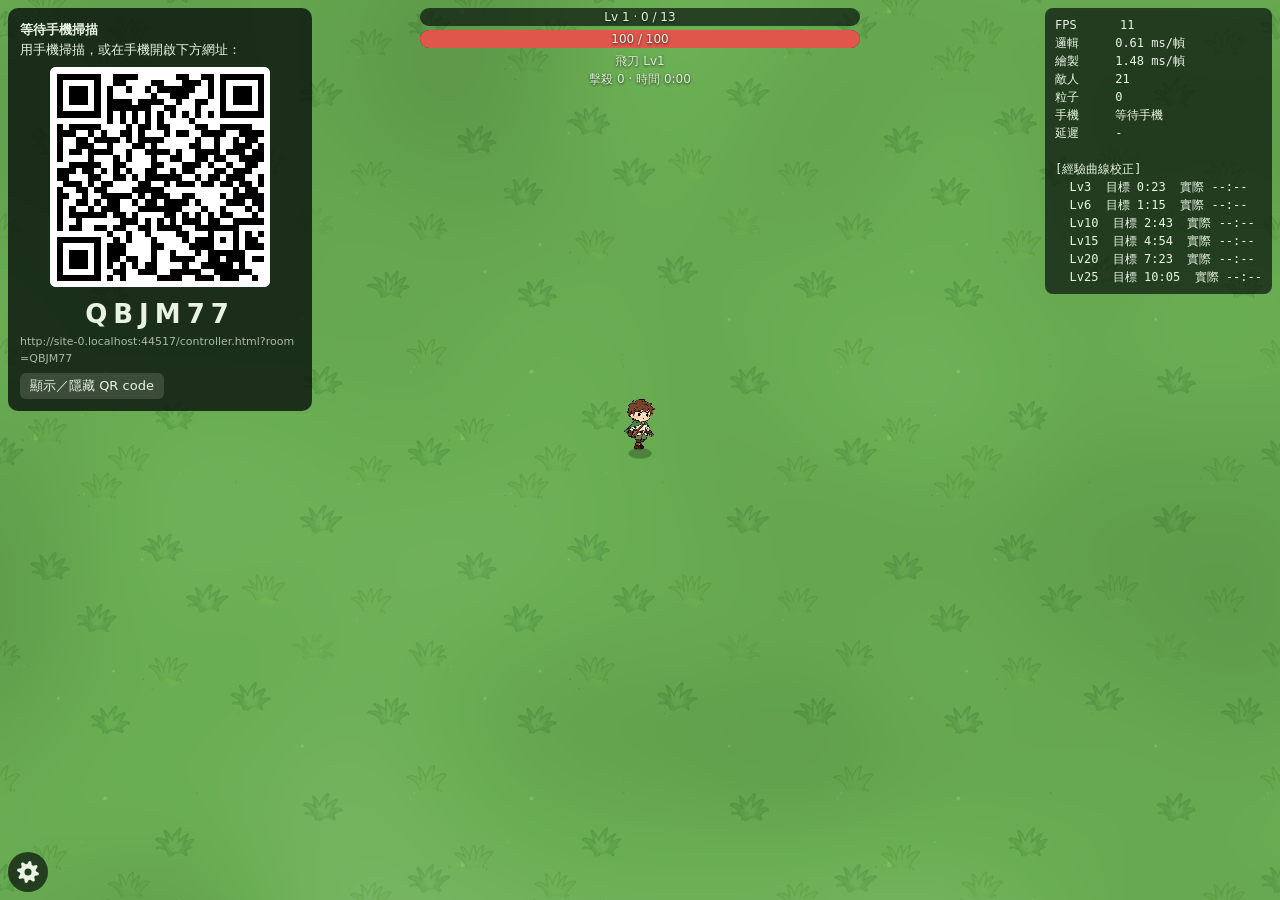
<file: index.html>
<!doctype html>
<html lang="zh-Hant">
  <head>
    <meta charset="UTF-8" />
    <meta name="viewport" content="width=device-width, initial-scale=1" />
    <title>擁擠森林</title>
    <style>html,body{background:#1f3a28;height:100%;margin:0;overflow:hidden}#game canvas{display:block}</style>
    <script type="module" crossorigin src="./assets/main-DxUnNJAF.js"></script>
    <link rel="modulepreload" crossorigin href="./assets/cardView-BI2mxIaM.js">
    <link rel="modulepreload" crossorigin href="./assets/CanvasPool-BzZMHP6a.js">
    <link rel="modulepreload" crossorigin href="./assets/Filter-CmPUXH1g.js">
    <link rel="modulepreload" crossorigin href="./assets/canvasUtils-3wXU8u6f.js">
    <link rel="modulepreload" crossorigin href="./assets/Cache-BmEEHOkg.js">
    <link rel="modulepreload" crossorigin href="./assets/GCManagedHash-Bc9sPF4M.js">
    <link rel="modulepreload" crossorigin href="./assets/RenderTargetSystem-B7dNRndc.js">
    <link rel="modulepreload" crossorigin href="./assets/getTextureBatchBindGroup-B2Xs_qEs.js">
    <link rel="modulepreload" crossorigin href="./assets/GraphicsContext-DtOyLDDt.js">
    <link rel="modulepreload" crossorigin href="./assets/getTexelRangeRects-C0QQVGpB.js">
    <link rel="stylesheet" crossorigin href="./assets/cardView-QURQoKUv.css">
    <link rel="stylesheet" crossorigin href="./assets/main-BsFErMpP.css">
  </head>
  <body>
    <div id="game"></div>
    <div id="overlay"></div>
  </body>
</html>
</file>
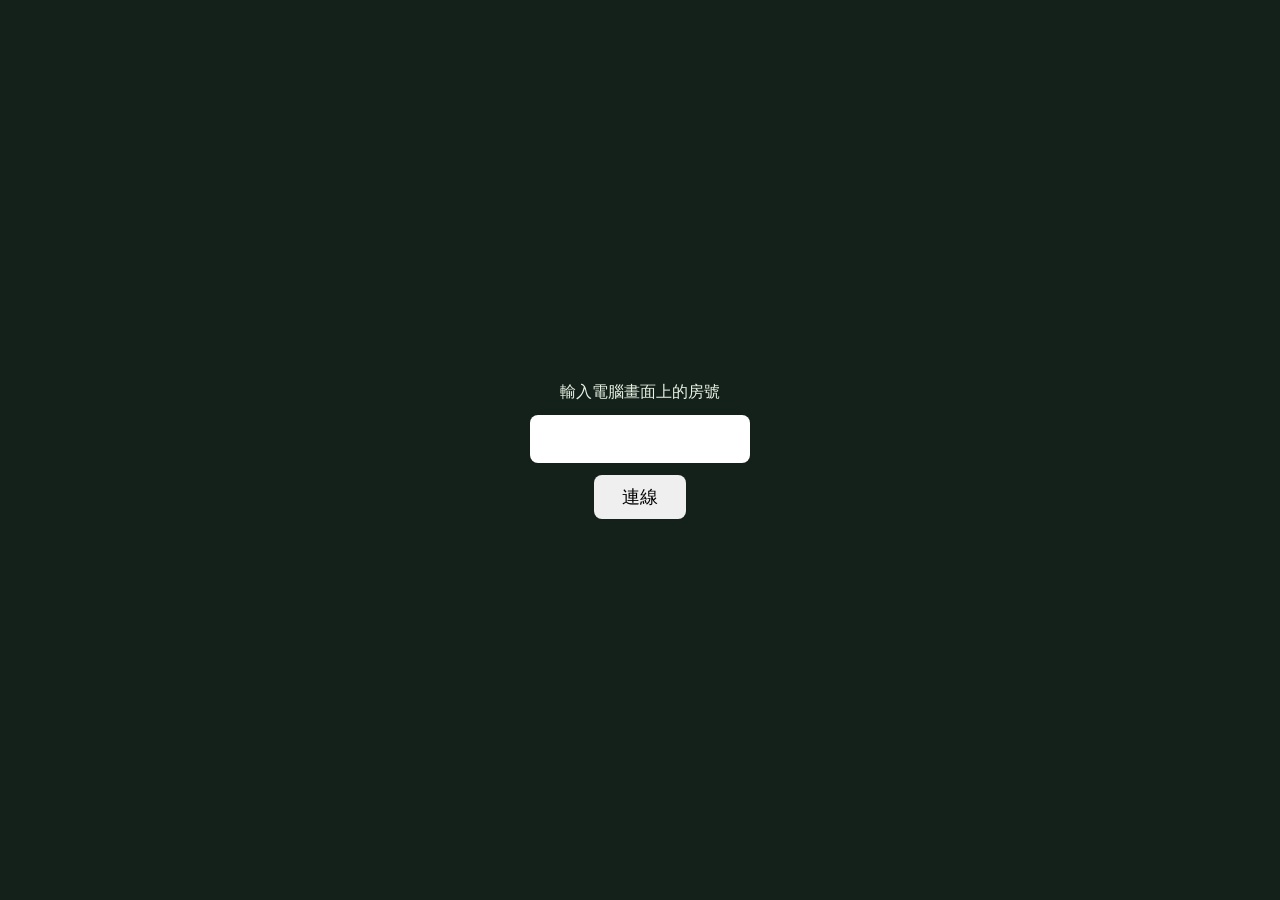
<file: controller.html>
<!doctype html>
<html lang="zh-Hant">
  <head>
    <meta charset="UTF-8" />
    <meta
      name="viewport"
      content="width=device-width, initial-scale=1, maximum-scale=1, user-scalable=no, viewport-fit=cover"
    />
    <title>擁擠森林 · 手機控制器</title>
    <script type="module" crossorigin src="./assets/controller-Bpd9dy7P.js"></script>
    <link rel="modulepreload" crossorigin href="./assets/cardView-BI2mxIaM.js">
    <link rel="stylesheet" crossorigin href="./assets/cardView-QURQoKUv.css">
    <link rel="stylesheet" crossorigin href="./assets/controller-BvuFHLNt.css">
  </head>
  <body>
    <div id="rotate-hint">請把手機橫過來</div>
    <div id="pad" hidden>
      <div id="stick-zone"></div>
      <div id="right">
        <div id="status"></div>
        <button id="dash" type="button">衝刺</button>
      </div>
    </div>
    <div id="choices" hidden>
      <div id="choices-title">升級！選一個</div>
      <div id="choices-list"></div>
      <button id="reroll" type="button">重抽</button>
    </div>
    <div id="dead" hidden>你倒下了<small>請看電腦畫面</small></div>
    <form id="join" hidden>
      <div>輸入電腦畫面上的房號</div>
      <input id="join-input" maxlength="6" autocomplete="off" autocapitalize="characters" />
      <button type="submit">連線</button>
    </form>
  </body>
</html>
</file>
<file: assets/cardView-QURQoKUv.css>
.cf-card{--kc:var(--cf-up);width:var(--cf-card-w);height:var(--cf-card-h);border:3px solid var(--kc);background:var(--cf-scene);color:var(--cf-ink);text-align:center;cursor:pointer;touch-action:manipulation;transform-origin:50% 60%;border-radius:12px;flex:none;grid-template-rows:auto auto auto 1fr auto;padding:0;font:16px Microsoft JhengHei,PingFang TC,system-ui,sans-serif;transition:transform .12s ease-out;display:grid;position:relative;overflow:hidden}:root{--cf-scene:#1d2c20;--cf-ink:#f2f7ee;--cf-new:#3a8ad6;--cf-up:#4f9a3a;--cf-gen:#8a7cc8;--cf-evo:#e2a72a;--cf-gain:#7fd36a;--cf-cost:#ff7a6a;--cf-gold:#ffd65a;--cf-card-w:200px;--cf-card-h:360px;--cf-art-h:84px;--cf-icon:68px;--cf-desc-size:13px;--cf-partner-icon:26px}.cf-card[data-kind=weapon]{--kc:var(--cf-new)}.cf-card[data-kind=general]{--kc:var(--cf-gen)}.cf-card[data-kind=evolve]{--kc:var(--cf-evo);background:#3a3218;border-color:#0000;border-radius:4px;overflow:visible}.cf-card-key{z-index:2}@media (hover:hover){.cf-card:hover{transform:translateY(-4px)}}.cf-card.is-pressed{transition:transform 60ms ease-out;transform:scale(.92)}.cf-card.is-picked{border-color:var(--cf-gold);animation:.24s cubic-bezier(.3,1.6,.5,1) cf-card-bounce}@keyframes cf-card-bounce{0%{transform:scale(.92)}to{transform:scale(1)}}.cf-deal .cf-card{animation:.38s cubic-bezier(.2,1.3,.4,1) backwards cf-card-deal}.cf-deal .cf-card:nth-child(2){animation-delay:.14s}.cf-deal .cf-card:nth-child(3){animation-delay:.28s}@keyframes cf-card-deal{0%{opacity:0;transform:translateY(40px)scale(.85)}to{opacity:1;transform:none}}.cf-card-tag{background:var(--kc);color:#10180f;padding:4px 8px;font-size:14px;font-weight:700}.cf-card-art{height:var(--cf-art-h);place-items:center;padding-top:10px;display:grid}.cf-card-art>img{width:var(--cf-icon);height:var(--cf-icon);object-fit:contain}.cf-card-title{font-size:min(20px, calc((var(--cf-card-w) - 24px) / var(--chars,1)));white-space:nowrap;padding:2px 10px;font-weight:700;line-height:30px}.cf-card-desc{font-size:var(--cf-desc-size);align-content:start;gap:2px;min-height:0;padding:4px 14px 10px;line-height:1.5;display:grid;overflow:hidden}.cf-card-delta{color:var(--cf-gold);font-weight:700}.cf-card-delta.is-worse{color:var(--cf-cost)}.cf-phrase{word-break:keep-all;text-wrap:balance;max-width:100%;display:inline-block}.cf-nowrap{white-space:nowrap}.cf-card-gain{color:var(--cf-gain)}.cf-card-cost{color:var(--cf-cost)}.cf-card-partner{color:#fff9;justify-content:center;align-items:center;gap:6px;padding:2px 8px 4px;font-size:12px;display:flex}.cf-card-partner img{width:var(--cf-partner-icon);height:var(--cf-partner-icon);object-fit:contain}.cf-card-partner.is-pulse{color:var(--cf-gold)}.cf-card-partner.is-pulse img{animation:1.1s ease-in-out infinite cf-partner-pulse}@keyframes cf-partner-pulse{50%{transform:scale(1.25)}}.cf-card-foot{border-top:1px solid #ffffff1f;justify-content:center;gap:9px;padding:10px 8px;display:flex}.cf-pip{background:#ffffff2e;border-radius:2px;width:11px;height:11px;transform:rotate(45deg)}.cf-pip.is-done{background:var(--cf-gold)}.cf-pip.is-next{background:var(--cf-gold);animation:.9s ease-in-out infinite cf-pip-blink}@keyframes cf-pip-blink{50%{background:#ffffff2e}}.cf-card-key{color:#fff;background:#00000059;border-radius:6px;place-items:center;width:22px;height:22px;font-size:13px;display:grid;position:absolute;top:6px;right:6px}@media (prefers-reduced-motion:reduce){.cf-card,.cf-card.is-pressed{transition:none;transform:none}.cf-deal .cf-card,.cf-card.is-picked{animation:none}.cf-pip.is-next{outline:2px solid #fff;animation:none}.cf-card-partner.is-pulse img{animation:none}}.cf-card-frame{--fk:.15;--cf-frame-b:3px;top:calc(-1 * var(--cf-frame-b) - var(--fk) * 92px);left:calc(-1 * var(--cf-frame-b) - var(--fk) * 103px);right:calc(-1 * var(--cf-frame-b));bottom:calc(-1 * var(--cf-frame-b));z-index:1;border-style:solid;border-width:calc(var(--fk) * 445px) calc(var(--fk) * 83px) calc(var(--fk) * 81px) calc(var(--fk) * 455px);pointer-events:none;border-image-slice:133.5 24.9 24.3 136.5;border-image-repeat:stretch;position:absolute}.cf-card-frame>img{max-width:none;position:absolute}.cf-card-frame-top,.cf-card-frame-bottom{left:calc(50% - var(--fk) * 134.5px - var(--fk) * 150px / 2);width:calc(var(--fk) * 150px);height:calc(var(--fk) * 119px)}.cf-card-frame-top{top:calc(var(--fk) * 92px - var(--fk) * 26px - var(--fk) * 445px)}.cf-card-frame-bottom{bottom:calc(-1 * var(--fk) * 81px - var(--fk) * 26px)}.cf-card-frame-left,.cf-card-frame-right{top:calc(50% - var(--fk) * 136px - var(--fk) * 160px / 2);width:calc(var(--fk) * 120px);height:calc(var(--fk) * 160px)}.cf-card-frame-left{left:calc(var(--fk) * 103px - var(--fk) * 26px - var(--fk) * 455px)}.cf-card-frame-right{right:calc(-1 * var(--fk) * 83px - var(--fk) * 26px)}
</file>
<file: assets/main-BsFErMpP.css>
.cf-dev{z-index:40;color:#fbeee0;background:#140e08e0;border:2px dashed #ff9f43;border-radius:10px;width:340px;max-height:calc(100vh - 16px);font:12px/1.4 Microsoft JhengHei,PingFang TC,system-ui,sans-serif;position:fixed;bottom:8px;right:8px;overflow-y:auto}.cf-dev-header{color:#ffb86b;cursor:pointer;-webkit-user-select:none;user-select:none;padding:6px 10px;font-weight:700}.cf-dev[data-collapsed=true] .cf-dev-body{display:none}.cf-dev-body{padding:0 10px 10px}.cf-dev-section{opacity:.75;margin:8px 0 4px;font-weight:700}.cf-dev-row,.cf-dev-wrap{flex-wrap:wrap;align-items:center;gap:4px;margin-bottom:4px;display:flex}.cf-dev-label{flex-shrink:0;width:44px}.cf-dev-value{opacity:.8;margin-left:auto}.cf-dev button{color:inherit;font:inherit;cursor:pointer;background:#3a2a1c;border:1px solid #8a6a4a;border-radius:5px;padding:2px 7px}.cf-dev button:hover{background:#5a3f28}.cf-dev button[data-active=true]{background:#8a5a2a;border-color:#ffb86b}.cf-dev-slider{align-items:center;gap:3px;display:inline-flex}.cf-dev-slider input[type=range]{accent-color:#ff9f43;width:56px}.cf-dev-slider span{font-variant-numeric:tabular-nums;opacity:.85;min-width:2.5em}.cf-perf{z-index:10;color:#e8f3e4;white-space:pre;pointer-events:none;background:#0a140eb8;border-radius:8px;padding:8px 10px;font:12px/1.5 ui-monospace,Consolas,monospace;position:fixed;top:8px;right:8px}.cf-pairing{z-index:10;color:#e8f3e4;background:#0a140ed1;border-radius:10px;max-width:280px;padding:12px;font:13px/1.5 Microsoft JhengHei,PingFang TC,system-ui,sans-serif;position:fixed;top:8px;left:8px}.cf-pairing[data-collapsed=true] .cf-pairing-body{display:none}.cf-pairing canvas{background:#fff;border-radius:6px;margin:8px auto;display:block}.cf-pairing .cf-room{text-align:center;letter-spacing:6px;font-size:26px;font-weight:700}.cf-pairing .cf-url{word-break:break-all;opacity:.7;font-size:11px}.cf-pairing .cf-warn{color:#ffd27a;margin-top:6px;font-size:12px}.cf-pairing button{font:inherit;color:inherit;cursor:pointer;background:#ffffff24;border:0;border-radius:6px;margin-top:6px;padding:3px 10px}.cf-status{font-weight:700}.cf-status[data-state=connected]{color:#8be28b}.cf-status[data-state=error]{color:#ff8a80}.cf-hud{z-index:9;color:#e8f3e4;text-align:center;pointer-events:none;text-shadow:0 1px 3px #000c;width:min(440px,46vw);font:13px/1.5 Microsoft JhengHei,PingFang TC,system-ui,sans-serif;position:fixed;top:8px;left:50%;transform:translate(-50%)}.cf-bar{background:#0a140eb3;border-radius:9px;height:18px;margin-bottom:4px;position:relative;overflow:hidden}.cf-bar-fill{width:0;transition:width .12s linear;position:absolute;inset:0 auto 0 0}.cf-xp .cf-bar-fill{background:#4aa8ff}.cf-hp .cf-bar-fill{background:#e0564b}.cf-hp[data-hurt=true]{outline:2px solid #ff9a90}.cf-bar-label{font-size:12px;line-height:18px;position:relative}.cf-hud-weapons,.cf-hud-stats{opacity:.9;font-size:12px}.cf-death[hidden]{display:none}.cf-death{z-index:30;color:#fbe9e7;background:#1e0606cc;flex-direction:column;justify-content:center;align-items:center;gap:16px;font-family:Microsoft JhengHei,PingFang TC,system-ui,sans-serif;display:flex;position:fixed;inset:0}.cf-death-title{font-size:40px;font-weight:700}.cf-death-summary{font-size:18px}.cf-death button{color:#2a1a24;cursor:pointer;background:#ffe14a;border:0;border-radius:8px;padding:10px 28px;font:700 18px inherit}.cf-settings{z-index:40;color:#e8f3e4;flex-direction:column;align-items:flex-start;gap:8px;font:13px/1.5 Microsoft JhengHei,PingFang TC,system-ui,sans-serif;display:flex;position:fixed;bottom:8px;left:8px}.cf-settings-gear{width:40px;height:40px;color:inherit;cursor:pointer;background:#0a140eb8;border:0;border-radius:50%;padding:8px;transition:background .15s,transform .3s}.cf-settings-gear:hover{background:#0a140ee6}.cf-settings-gear[aria-expanded=true]{transform:rotate(45deg)}.cf-settings-gear svg{fill:currentColor;width:100%;height:100%;display:block}.cf-settings-panel{background:#0a140ed1;border-radius:10px;width:240px;padding:12px}.cf-settings-panel[hidden]{display:none}.cf-settings-title{margin-bottom:8px;font-weight:700}.cf-settings-row{align-items:center;gap:8px;display:flex}.cf-settings-row input{accent-color:#ffe14a;flex:1;min-width:0}.cf-settings-value{text-align:right;font-variant-numeric:tabular-nums;width:3.2em}.cf-settings-mute{color:inherit;font:inherit;cursor:pointer;background:#ffffff24;border:0;border-radius:6px;margin-top:8px;padding:3px 10px}.cf-settings-mute[data-active=true]{color:#2a1a24;background:#ffe14a}.cf-levelup{z-index:20;color:#f2f7ee;background:#080e0ab8;flex-direction:column;justify-content:center;align-items:center;gap:18px;font-family:Microsoft JhengHei,PingFang TC,system-ui,sans-serif;display:flex;position:fixed;inset:0}.cf-levelup[hidden]{display:none}.cf-levelup-title{justify-content:center;align-items:baseline;gap:14px;font-size:30px;font-weight:700;display:flex}.cf-levelup-more{opacity:.75;font-size:17px;font-weight:500}.cf-levelup-body{grid-template-columns:var(--cf-loadout-w) max-content var(--cf-loadout-w);--cf-loadout-w:196px;align-items:start;gap:24px;display:grid}.cf-levelup-cards{justify-content:center;gap:18px;display:flex}.cf-levelup-reroll{color:inherit;font:inherit;cursor:pointer;background:#ffffff29;border:0;border-radius:8px;padding:8px 22px}.cf-loadout{align-content:start;gap:8px;display:grid}.cf-loadout-title{opacity:.85;font-size:15px;font-weight:700}.cf-loadout.is-right .cf-loadout-title{text-align:right}.cf-loadout-list{gap:6px;display:grid}.cf-slot{background:#1d2c20eb;border:2px solid #ffffff24;border-radius:10px;grid-template-columns:40px 1fr;align-items:center;gap:8px;height:50px;padding:4px 8px;transition:border-color .3s,box-shadow .3s,color .3s;display:grid}.cf-slot>img{object-fit:contain;width:40px;height:40px}.cf-slot.is-evolved{background:#3a3218;border-color:#0000;border-radius:3px;position:relative}.cf-slot.is-evolved .cf-card-frame{--fk:.07;--cf-frame-b:2px}.cf-slot-pips{position:relative}.cf-slot-pips .cf-pip{z-index:1;position:relative}.cf-slot-value{opacity:0;color:var(--cf-gold);white-space:nowrap;pointer-events:none;font-size:12px;font-weight:700;line-height:1;transition:opacity .2s ease-out,translate 0s linear .2s;position:absolute;top:50%;left:0;translate:0 -50%}.cf-loadout.is-right:hover .cf-slot-value{opacity:1;transition:translate .28s cubic-bezier(.2,.9,.3,1),opacity .22s ease-out;translate:63px -50%}.cf-slot-text{gap:4px;min-width:0;display:grid}.cf-slot-name{white-space:nowrap;text-overflow:ellipsis;font-size:13px;font-weight:700;overflow:hidden}.cf-slot-pips{gap:5px;padding-left:2px;display:flex}.cf-slot-pips .cf-pip{border-radius:1px;width:7px;height:7px}.cf-slot-evo{color:var(--cf-evo);font-size:12px;font-weight:700}.cf-slot.is-empty{color:#fff6;background:#0a120dd9;border-style:dashed}.cf-slot-plus{text-align:center;opacity:0;font-size:20px;font-weight:700;transition:opacity .3s}.cf-slot.is-empty .cf-slot-name{display:grid}.cf-slot-idle,.cf-slot-new{grid-area:1/1;transition:opacity .3s}.cf-slot-new{opacity:0}.cf-slot.is-lit .cf-slot-plus,.cf-slot.is-lit .cf-slot-new{opacity:1}.cf-slot.is-lit .cf-slot-idle{opacity:0}.cf-slot.is-lit .cf-pip.is-upcoming{background:var(--cf-gold);animation:.9s ease-in-out infinite cf-pip-blink}.cf-slot.is-lit{border-color:var(--cf-gold);color:var(--cf-gold);box-shadow:0 0 12px #ffd65a73}.cf-slot.is-lit .cf-slot-name{color:var(--cf-ink)}.cf-slot.is-empty.is-lit .cf-slot-name{color:var(--cf-gold)}@media (max-width:1140px){.cf-levelup-body{--cf-loadout-w:92px;gap:14px}.cf-slot{grid-template-columns:1fr;justify-items:center;gap:2px;height:62px}.cf-slot-name{display:none}.cf-slot.is-empty .cf-slot-name{font-size:11px;display:grid}.cf-loadout.is-right .cf-loadout-title{text-align:left}.cf-slot-value{text-shadow:0 1px 3px #000;font-size:14px;left:50%;translate:-50% -50%}.cf-loadout.is-right:hover .cf-slot-value{translate:-50% calc(-50% - 24.5px)}.cf-slot>img{transition:opacity .22s ease-out}.cf-loadout.is-right:hover .cf-slot>img{opacity:.25}}
</file>
<file: assets/controller-BvuFHLNt.css>
*{box-sizing:border-box;-webkit-tap-highlight-color:transparent}html,body{overscroll-behavior:none;color:#e8f3e4;-webkit-user-select:none;user-select:none;touch-action:none;background:#14201a;height:100%;margin:0;font:16px/1.4 Microsoft JhengHei,PingFang TC,system-ui,sans-serif;overflow:hidden}#pad{grid-template-columns:1fr 1fr;height:100%;display:grid}#pad[hidden],#join[hidden]{display:none}#stick-zone{border-right:1px dashed #ffffff26;position:relative}#right{justify-content:center;align-items:center;display:flex;position:relative}#status{opacity:.85;font-size:13px;position:absolute;top:10px;right:14px}#status[data-state=connected]{color:#8be28b}#status[data-state=error],#status[data-state=lost]{color:#ffb199}#dash{color:#fff;touch-action:none;background:#ffd23f40;border:4px solid #ffffffb3;border-radius:50%;width:min(42vh,160px);height:min(42vh,160px);font:700 20px system-ui,sans-serif}#dash:active{background:#ffd23f99}#join{flex-direction:column;justify-content:center;align-items:center;gap:12px;height:100%;padding:16px;display:flex}#join input{text-align:center;text-transform:uppercase;letter-spacing:6px;border:0;border-radius:8px;width:220px;padding:10px;font-size:24px}#join button{border:0;border-radius:8px;padding:10px 28px;font-size:18px}#rotate-hint{z-index:100;background:#14201a;justify-content:center;align-items:center;font-size:20px;display:none;position:fixed;inset:0}@media (orientation:portrait){#rotate-hint{display:flex}}#choices{z-index:50;background:#0a120df5;flex-direction:column;justify-content:center;align-items:center;gap:10px;padding:10px;display:flex;position:fixed;inset:0}#choices[hidden],#dead[hidden]{display:none}#choices-title{font-size:18px;font-weight:700}#choices-list{--cf-card-w:min(220px, calc((100vw - 44px) / 3));--cf-card-h:min(360px, calc(100dvh - 104px));--cf-art-h:min(84px, calc(var(--cf-card-h) * .2));--cf-icon:calc(var(--cf-art-h) - 16px);--cf-desc-size:12px;--cf-partner-icon:20px;justify-content:center;gap:10px;display:flex}#choices-list .cf-card-partner,#choices-list .cf-card-foot{grid-area:5/1}#choices-list .cf-card-partner{z-index:1;justify-self:start;padding:0 0 0 8px}#choices-list .cf-card-partner-caption{display:none}@media (max-height:330px){#choices-list .cf-card-art{display:none}}#reroll{color:#f2f7ee;font:inherit;touch-action:manipulation;background:#ffffff29;border:0;border-radius:8px;padding:8px 28px}#dead{z-index:60;background:#280808eb;flex-direction:column;justify-content:center;align-items:center;gap:8px;font-size:28px;font-weight:700;display:flex;position:fixed;inset:0}#dead small{opacity:.8;font-size:15px;font-weight:400}
</file>
